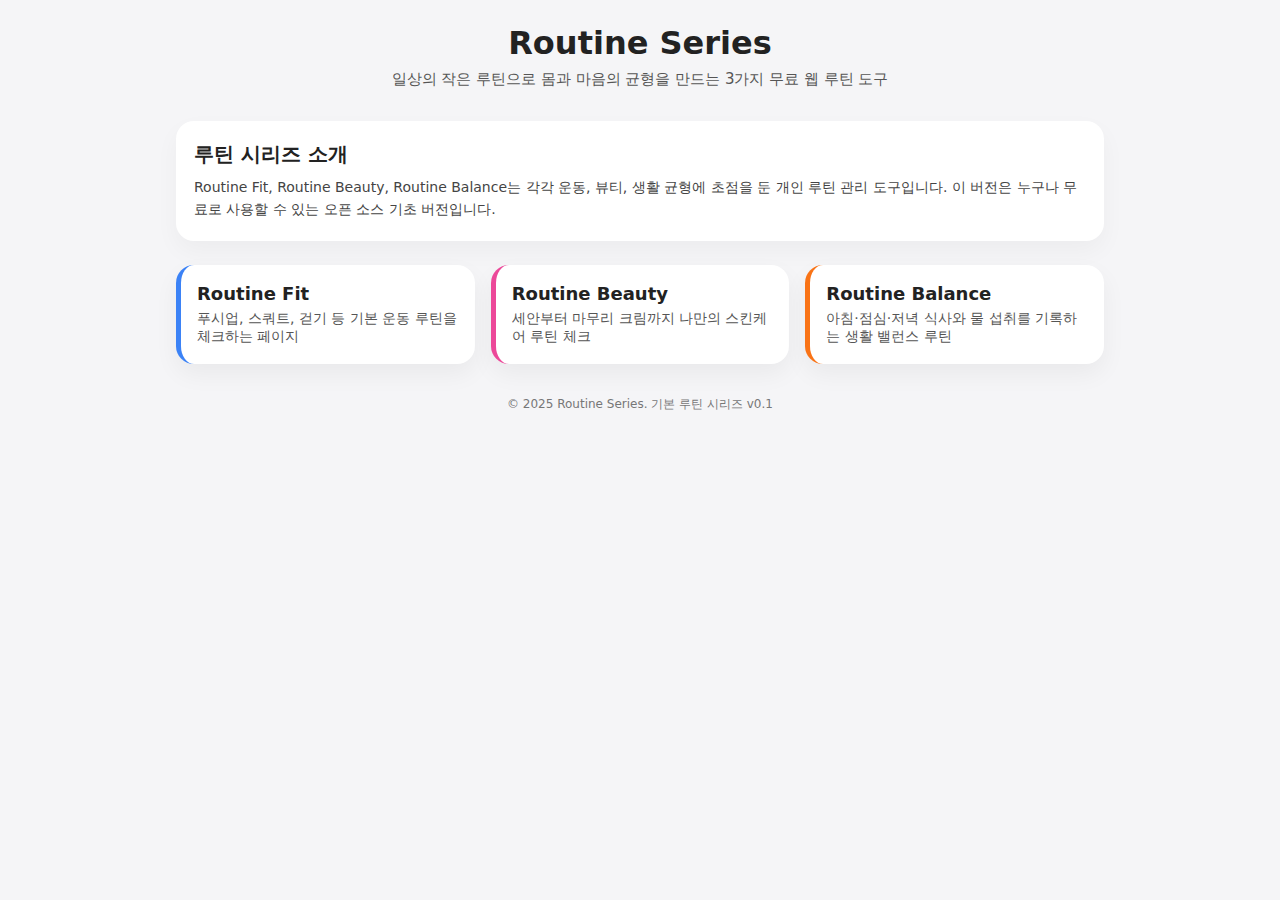
<file: index.html>
<!DOCTYPE html>
<html lang="ko">

<head>
    <meta charset="UTF-8">
    <title>Routine Series - Home</title>
    <meta name="viewport" content="width=device-width, initial-scale=1.0">
    <!-- 검색엔진 차단 (사용자 선호 반영) -->
    <meta name="robots" content="noindex, nofollow">
    <link rel="stylesheet" href="assets/style.css">
</head>

<body class="page-home">
    <div class="container">
        <header class="header">
            <h1>Routine Series</h1>
            <p class="subtitle">
                일상의 작은 루틴으로 몸과 마음의 균형을 만드는 3가지 무료 웹 루틴 도구
            </p>
        </header>

        <main class="main">
            <section class="intro-card">
                <h2>루틴 시리즈 소개</h2>
                <p>
                    Routine Fit, Routine Beauty, Routine Balance는
                    각각 운동, 뷰티, 생활 균형에 초점을 둔 개인 루틴 관리 도구입니다.
                    이 버전은 누구나 무료로 사용할 수 있는 오픈 소스 기초 버전입니다.
                </p>
            </section>

            <section class="grid">
                <a class="app-card fit" href="fit/index.html">
                    <h3>Routine Fit</h3>
                    <p>푸시업, 스쿼트, 걷기 등 기본 운동 루틴을 체크하는 페이지</p>
                </a>

                <a class="app-card beauty" href="beauty/index.html">
                    <h3>Routine Beauty</h3>
                    <p>세안부터 마무리 크림까지 나만의 스킨케어 루틴 체크</p>
                </a>

                <a class="app-card balance" href="balance/index.html">
                    <h3>Routine Balance</h3>
                    <p>아침·점심·저녁 식사와 물 섭취를 기록하는 생활 밸런스 루틴</p>
                </a>
            </section>
        </main>

        <footer class="footer">
            <p>© 2025 Routine Series. 기본 루틴 시리즈 v0.1</p>
        </footer>
    </div>
</body>

</html>
</file>
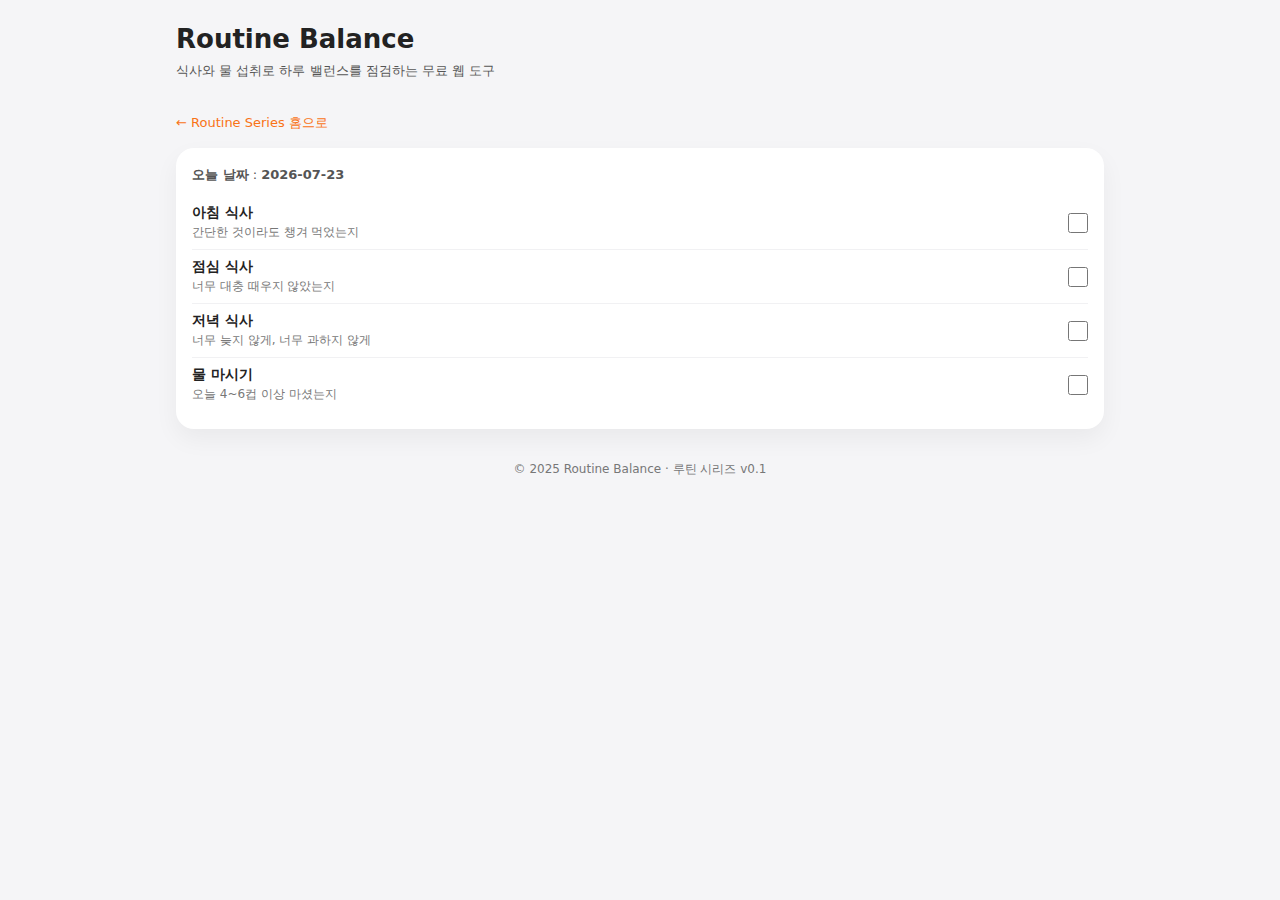
<file: balance/index.html>
<!DOCTYPE html>
<html lang="ko">

<head>
    <meta charset="UTF-8">
    <title>Routine Balance</title>
    <meta name="viewport" content="width=device-width, initial-scale=1.0">
    <meta name="robots" content="noindex, nofollow">
    <link rel="stylesheet" href="../assets/style.css">
    <script>
        function setToday() {
            const el = document.getElementById('today');
            const now = new Date();
            const y = now.getFullYear();
            const m = String(now.getMonth() + 1).padStart(2, '0');
            const d = String(now.getDate()).padStart(2, '0');
            el.textContent = `${y}-${m}-${d}`;
        }
        window.addEventListener('DOMContentLoaded', setToday);
    </script>
</head>

<body class="page-routine">
    <div class="container">
        <header class="header">
            <h1>Routine Balance</h1>
            <p class="subtitle">식사와 물 섭취로 하루 밸런스를 점검하는 무료 웹 도구</p>
        </header>

        <main class="main">
            <a href="../index.html" style="font-size:13px;color:#f97316;text-decoration:none;">
                ← Routine Series 홈으로
            </a>

            <section class="routine-box">
                <div class="routine-meta">
                    <span>오늘 날짜</span> :
                    <span id="today"></span>
                </div>

                <ul class="routine-list">
                    <li class="routine-item">
                        <div class="routine-label">
                            <strong>아침 식사</strong>
                            <span>간단한 것이라도 챙겨 먹었는지</span>
                        </div>
                        <input type="checkbox">
                    </li>

                    <li class="routine-item">
                        <div class="routine-label">
                            <strong>점심 식사</strong>
                            <span>너무 대충 때우지 않았는지</span>
                        </div>
                        <input type="checkbox">
                    </li>

                    <li class="routine-item">
                        <div class="routine-label">
                            <strong>저녁 식사</strong>
                            <span>너무 늦지 않게, 너무 과하지 않게</span>
                        </div>
                        <input type="checkbox">
                    </li>

                    <li class="routine-item">
                        <div class="routine-label">
                            <strong>물 마시기</strong>
                            <span>오늘 4~6컵 이상 마셨는지</span>
                        </div>
                        <input type="checkbox">
                    </li>
                </ul>
            </section>
        </main>

        <footer class="footer">
            <p>© 2025 Routine Balance · 루틴 시리즈 v0.1</p>
        </footer>
    </div>
</body>

</html>
</file>
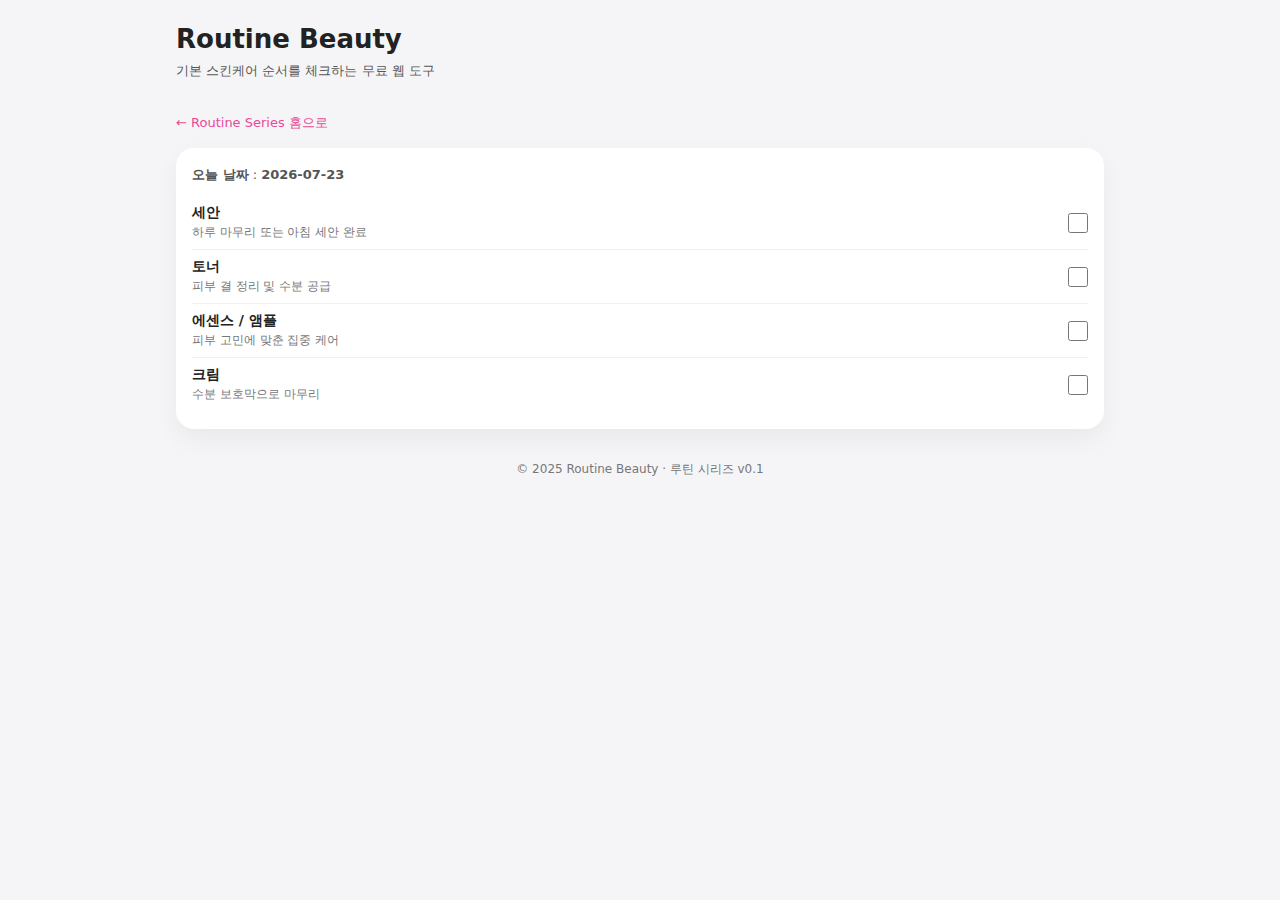
<file: beauty/index.html>
<!DOCTYPE html>
<html lang="ko">

<head>
    <meta charset="UTF-8">
    <title>Routine Beauty</title>
    <meta name="viewport" content="width=device-width, initial-scale=1.0">
    <meta name="robots" content="noindex, nofollow">
    <link rel="stylesheet" href="../assets/style.css">
    <script>
        function setToday() {
            const el = document.getElementById('today');
            const now = new Date();
            const y = now.getFullYear();
            const m = String(now.getMonth() + 1).padStart(2, '0');
            const d = String(now.getDate()).padStart(2, '0');
            el.textContent = `${y}-${m}-${d}`;
        }
        window.addEventListener('DOMContentLoaded', setToday);
    </script>
</head>

<body class="page-routine">
    <div class="container">
        <header class="header">
            <h1>Routine Beauty</h1>
            <p class="subtitle">기본 스킨케어 순서를 체크하는 무료 웹 도구</p>
        </header>

        <main class="main">
            <a href="../index.html" style="font-size:13px;color:#ec4899;text-decoration:none;">
                ← Routine Series 홈으로
            </a>

            <section class="routine-box">
                <div class="routine-meta">
                    <span>오늘 날짜</span> :
                    <span id="today"></span>
                </div>

                <ul class="routine-list">
                    <li class="routine-item">
                        <div class="routine-label">
                            <strong>세안</strong>
                            <span>하루 마무리 또는 아침 세안 완료</span>
                        </div>
                        <input type="checkbox">
                    </li>

                    <li class="routine-item">
                        <div class="routine-label">
                            <strong>토너</strong>
                            <span>피부 결 정리 및 수분 공급</span>
                        </div>
                        <input type="checkbox">
                    </li>

                    <li class="routine-item">
                        <div class="routine-label">
                            <strong>에센스 / 앰플</strong>
                            <span>피부 고민에 맞춘 집중 케어</span>
                        </div>
                        <input type="checkbox">
                    </li>

                    <li class="routine-item">
                        <div class="routine-label">
                            <strong>크림</strong>
                            <span>수분 보호막으로 마무리</span>
                        </div>
                        <input type="checkbox">
                    </li>
                </ul>
            </section>
        </main>

        <footer class="footer">
            <p>© 2025 Routine Beauty · 루틴 시리즈 v0.1</p>
        </footer>
    </div>
</body>

</html>
</file>
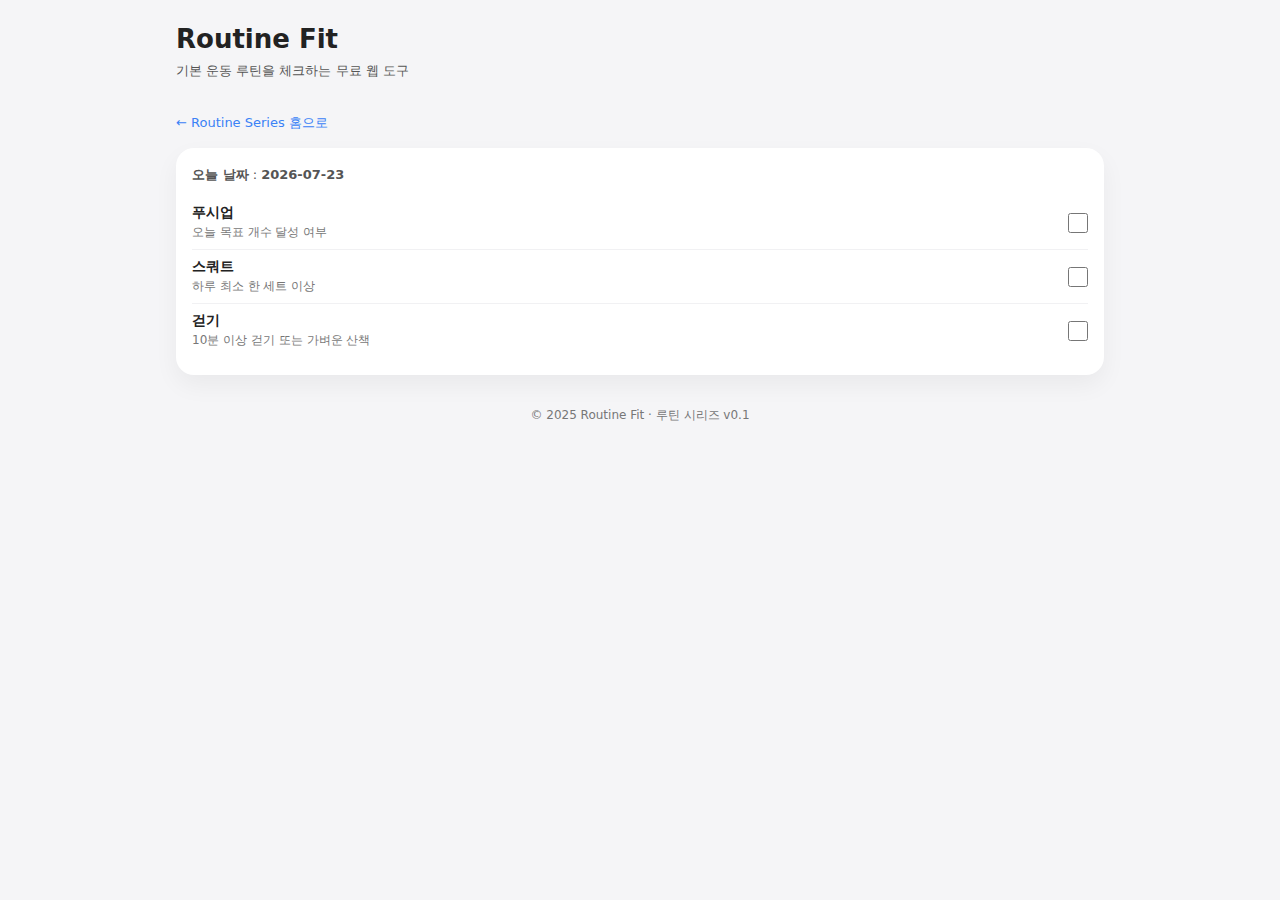
<file: fit/index.html>
<!DOCTYPE html>
<html lang="ko">

<head>
    <meta charset="UTF-8">
    <title>Routine Fit</title>
    <meta name="viewport" content="width=device-width, initial-scale=1.0">
    <meta name="robots" content="noindex, nofollow">
    <link rel="stylesheet" href="../assets/style.css">
    <script>
        // 오늘 날짜 표시용
        function setToday() {
            const el = document.getElementById('today');
            const now = new Date();
            const y = now.getFullYear();
            const m = String(now.getMonth() + 1).padStart(2, '0');
            const d = String(now.getDate()).padStart(2, '0');
            el.textContent = `${y}-${m}-${d}`;
        }
        window.addEventListener('DOMContentLoaded', setToday);
    </script>
</head>

<body class="page-routine">
    <div class="container">
        <header class="header">
            <h1>Routine Fit</h1>
            <p class="subtitle">기본 운동 루틴을 체크하는 무료 웹 도구</p>
        </header>

        <main class="main">
            <a href="../index.html" style="font-size:13px;color:#3b82f6;text-decoration:none;">
                ← Routine Series 홈으로
            </a>

            <section class="routine-box">
                <div class="routine-meta">
                    <span>오늘 날짜</span> :
                    <span id="today"></span>
                </div>

                <ul class="routine-list">
                    <li class="routine-item">
                        <div class="routine-label">
                            <strong>푸시업</strong>
                            <span>오늘 목표 개수 달성 여부</span>
                        </div>
                        <input type="checkbox">
                    </li>

                    <li class="routine-item">
                        <div class="routine-label">
                            <strong>스쿼트</strong>
                            <span>하루 최소 한 세트 이상</span>
                        </div>
                        <input type="checkbox">
                    </li>

                    <li class="routine-item">
                        <div class="routine-label">
                            <strong>걷기</strong>
                            <span>10분 이상 걷기 또는 가벼운 산책</span>
                        </div>
                        <input type="checkbox">
                    </li>
                </ul>
            </section>
        </main>

        <footer class="footer">
            <p>© 2025 Routine Fit · 루틴 시리즈 v0.1</p>
        </footer>
    </div>
</body>

</html>
</file>
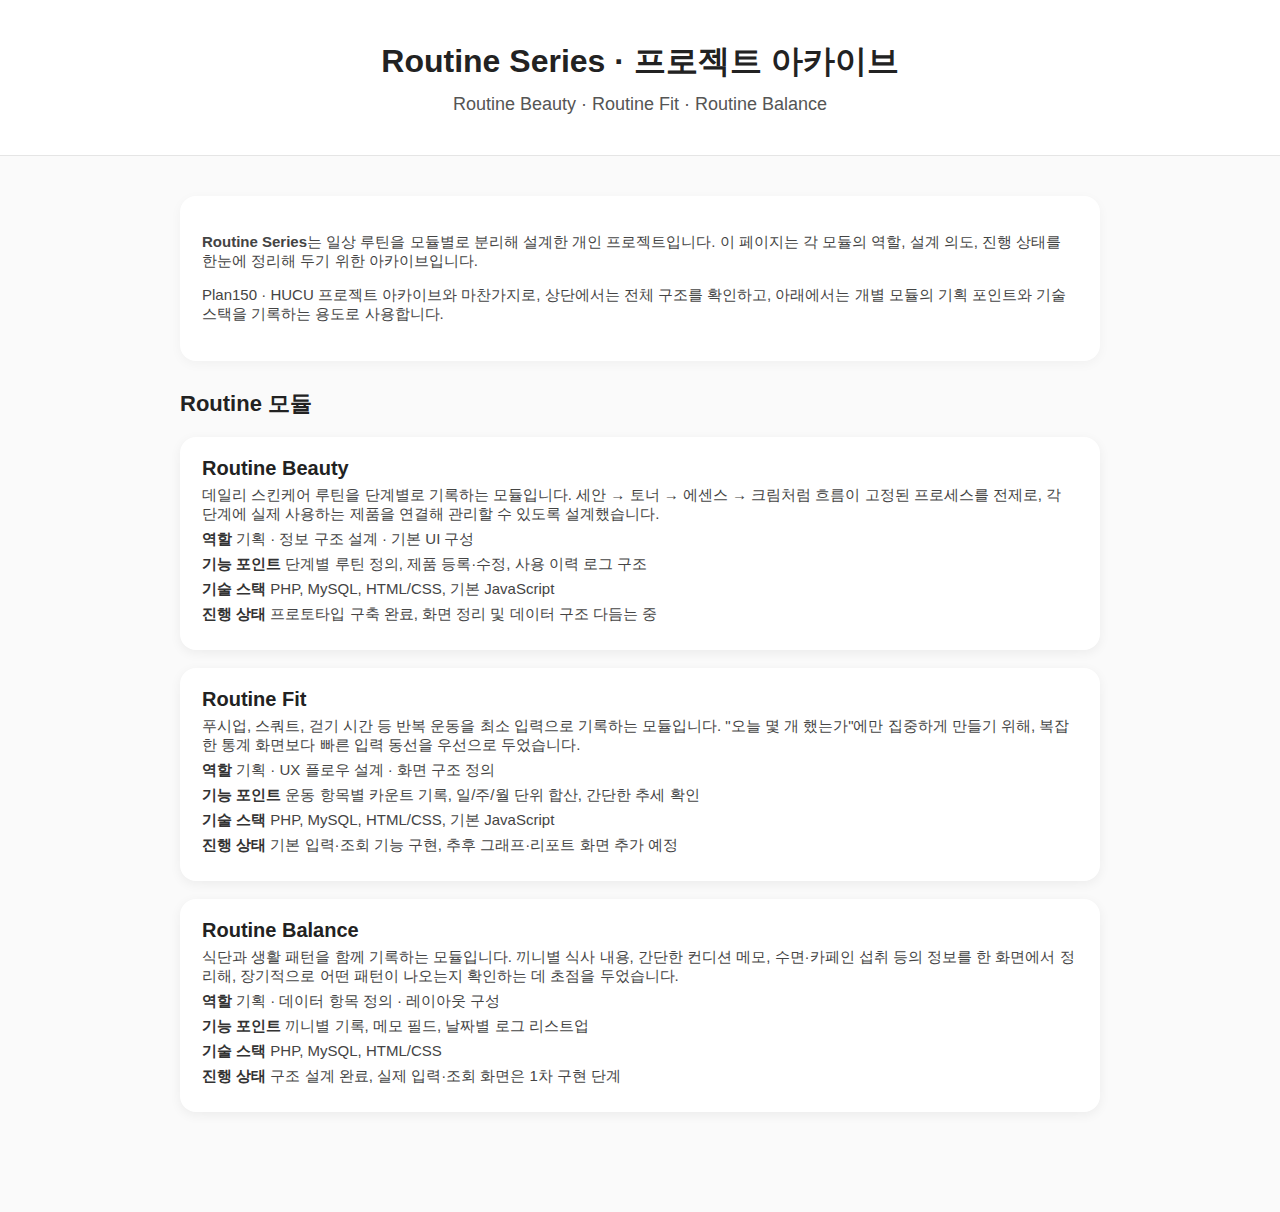
<file: index-portfolio.html>
<!DOCTYPE html>
<html lang="ko">
<head>
  <meta charset="UTF-8" />
  <meta name="viewport" content="width=device-width, initial-scale=1.0" />
  <title>Routine Series · 프로젝트 아카이브</title>
  <style>
    body { margin:0; padding:0; font-family:"Pretendard",sans-serif; background:#fafafa; color:#222; }
    header { padding:40px 20px; background:#fff; border-bottom:1px solid #e5e5e5; text-align:center; }
    h1 { font-size:32px; font-weight:700; margin:0 0 10px 0; }
    p.subtitle { font-size:18px; color:#555; margin:0; }
    .container { max-width:920px; margin:40px auto; padding:0 20px 60px 20px; }
    .intro { background:#fff; padding:22px; border-radius:16px; box-shadow:0 3px 12px rgba(0,0,0,0.04); margin-bottom:28px; font-size:15px; color:#444; }
    .intro strong { font-weight:600; }
    .section-title { font-size:22px; font-weight:700; margin-bottom:18px; }
    .project-list { display:flex; flex-direction:column; gap:18px; }
    .project-item { background:#fff; padding:20px 22px; border-radius:16px; box-shadow:0 3px 12px rgba(0,0,0,0.06); }
    .project-item h3 { margin:0; font-size:20px; font-weight:700; }
    .project-item p { margin:6px 0; font-size:15px; color:#444; }
    .meta-line { font-size:14px; color:#666; }
    .meta-label { font-weight:600; color:#333; }
  </style>
</head>
<body>
<header>
  <h1>Routine Series · 프로젝트 아카이브</h1>
  <p class="subtitle">Routine Beauty · Routine Fit · Routine Balance</p>
</header>
<div class="container">
  <div class="intro">
    <p><strong>Routine Series</strong>는 일상 루틴을 모듈별로 분리해 설계한 개인 프로젝트입니다. 이 페이지는 각 모듈의 역할, 설계 의도, 진행 상태를 한눈에 정리해 두기 위한 아카이브입니다.</p>
    <p>Plan150 · HUCU 프로젝트 아카이브와 마찬가지로, 상단에서는 전체 구조를 확인하고, 아래에서는 개별 모듈의 기획 포인트와 기술 스택을 기록하는 용도로 사용합니다.</p>
  </div>

  <div class="section-title">Routine 모듈</div>
  <div class="project-list">

    <div class="project-item">
      <h3>Routine Beauty</h3>
      <p>데일리 스킨케어 루틴을 단계별로 기록하는 모듈입니다. 세안 → 토너 → 에센스 → 크림처럼 흐름이 고정된 프로세스를 전제로, 각 단계에 실제 사용하는 제품을 연결해 관리할 수 있도록 설계했습니다.</p>
      <p class="meta-line"><span class="meta-label">역할</span> 기획 · 정보 구조 설계 · 기본 UI 구성</p>
      <p class="meta-line"><span class="meta-label">기능 포인트</span> 단계별 루틴 정의, 제품 등록·수정, 사용 이력 로그 구조</p>
      <p class="meta-line"><span class="meta-label">기술 스택</span> PHP, MySQL, HTML/CSS, 기본 JavaScript</p>
      <p class="meta-line"><span class="meta-label">진행 상태</span> 프로토타입 구축 완료, 화면 정리 및 데이터 구조 다듬는 중</p>
    </div>

    <div class="project-item">
      <h3>Routine Fit</h3>
      <p>푸시업, 스쿼트, 걷기 시간 등 반복 운동을 최소 입력으로 기록하는 모듈입니다. "오늘 몇 개 했는가"에만 집중하게 만들기 위해, 복잡한 통계 화면보다 빠른 입력 동선을 우선으로 두었습니다.</p>
      <p class="meta-line"><span class="meta-label">역할</span> 기획 · UX 플로우 설계 · 화면 구조 정의</p>
      <p class="meta-line"><span class="meta-label">기능 포인트</span> 운동 항목별 카운트 기록, 일/주/월 단위 합산, 간단한 추세 확인</p>
      <p class="meta-line"><span class="meta-label">기술 스택</span> PHP, MySQL, HTML/CSS, 기본 JavaScript</p>
      <p class="meta-line"><span class="meta-label">진행 상태</span> 기본 입력·조회 기능 구현, 추후 그래프·리포트 화면 추가 예정</p>
    </div>

    <div class="project-item">
      <h3>Routine Balance</h3>
      <p>식단과 생활 패턴을 함께 기록하는 모듈입니다. 끼니별 식사 내용, 간단한 컨디션 메모, 수면·카페인 섭취 등의 정보를 한 화면에서 정리해, 장기적으로 어떤 패턴이 나오는지 확인하는 데 초점을 두었습니다.</p>
      <p class="meta-line"><span class="meta-label">역할</span> 기획 · 데이터 항목 정의 · 레이아웃 구성</p>
      <p class="meta-line"><span class="meta-label">기능 포인트</span> 끼니별 기록, 메모 필드, 날짜별 로그 리스트업</p>
      <p class="meta-line"><span class="meta-label">기술 스택</span> PHP, MySQL, HTML/CSS</p>
      <p class="meta-line"><span class="meta-label">진행 상태</span> 구조 설계 완료, 실제 입력·조회 화면은 1차 구현 단계</p>
    </div>

  </div>
</div>
</body>
</html>
</file>
<file: assets/style.css>
/* 기본 설정 */
* {
    box-sizing: border-box;
    margin: 0;
    padding: 0;
}

body {
    font-family: system-ui, -apple-system, BlinkMacSystemFont, "Segoe UI",
        sans-serif;
    background: #f5f5f7;
    color: #222;
}

.container {
    max-width: 960px;
    margin: 0 auto;
    padding: 24px 16px 40px;
}

/* 헤더 */
.header {
    text-align: center;
    margin-bottom: 32px;
}

.header h1 {
    font-size: 32px;
    font-weight: 700;
    margin-bottom: 8px;
}

.header .subtitle {
    font-size: 15px;
    color: #555;
}

/* 인트로 카드 */
.intro-card {
    background: #ffffff;
    border-radius: 18px;
    padding: 20px 18px;
    box-shadow: 0 10px 25px rgba(0, 0, 0, 0.04);
    margin-bottom: 24px;
}

.intro-card h2 {
    font-size: 20px;
    margin-bottom: 8px;
}

.intro-card p {
    font-size: 14px;
    line-height: 1.6;
    color: #444;
}

/* 카드 그리드 */
.grid {
    display: grid;
    grid-template-columns: repeat(auto-fit, minmax(260px, 1fr));
    gap: 16px;
}

.app-card {
    display: block;
    background: #ffffff;
    border-radius: 18px;
    padding: 18px 16px;
    text-decoration: none;
    color: inherit;
    box-shadow: 0 10px 24px rgba(0, 0, 0, 0.05);
    transition: transform 0.12s ease-out, box-shadow 0.12s ease-out;
}

.app-card h3 {
    font-size: 18px;
    margin-bottom: 6px;
}

.app-card p {
    font-size: 14px;
    color: #555;
}

/* 색상 포인트 (루틴 시리즈 공통 원칙) */
.app-card.fit {
    border-left: 5px solid #3b82f6;
    /* 파랑 */
}

.app-card.beauty {
    border-left: 5px solid #ec4899;
    /* 핑크 */
}

.app-card.balance {
    border-left: 5px solid #f97316;
    /* 오렌지 */
}

.app-card:hover {
    transform: translateY(-3px);
    box-shadow: 0 14px 30px rgba(0, 0, 0, 0.08);
}

/* 루틴 페이지 공통 */
.page-routine .header {
    text-align: left;
}

.page-routine .header h1 {
    font-size: 26px;
}

.page-routine .header .subtitle {
    font-size: 13px;
}

.routine-box {
    background: #ffffff;
    border-radius: 18px;
    padding: 18px 16px;
    box-shadow: 0 10px 24px rgba(0, 0, 0, 0.05);
    margin-top: 16px;
}

.routine-meta {
    font-size: 13px;
    color: #555;
    margin-bottom: 12px;
}

.routine-meta span {
    font-weight: 600;
}

/* 체크리스트 */
.routine-list {
    list-style: none;
}

.routine-item {
    display: flex;
    align-items: center;
    justify-content: space-between;
    padding: 8px 0;
    border-bottom: 1px solid #f1f1f3;
}

.routine-item:last-child {
    border-bottom: none;
}

.routine-label {
    display: flex;
    flex-direction: column;
    gap: 2px;
}

.routine-label strong {
    font-size: 14px;
}

.routine-label span {
    font-size: 12px;
    color: #777;
}

.routine-item input[type="checkbox"] {
    width: 20px;
    height: 20px;
}

/* 푸터 */
.footer {
    margin-top: 32px;
    font-size: 12px;
    color: #777;
    text-align: center;
}

/* 반응형 */
@media (max-width: 600px) {
    .container {
        padding: 20px 14px 30px;
    }

    .header h1 {
        font-size: 26px;
    }
}
</file>
